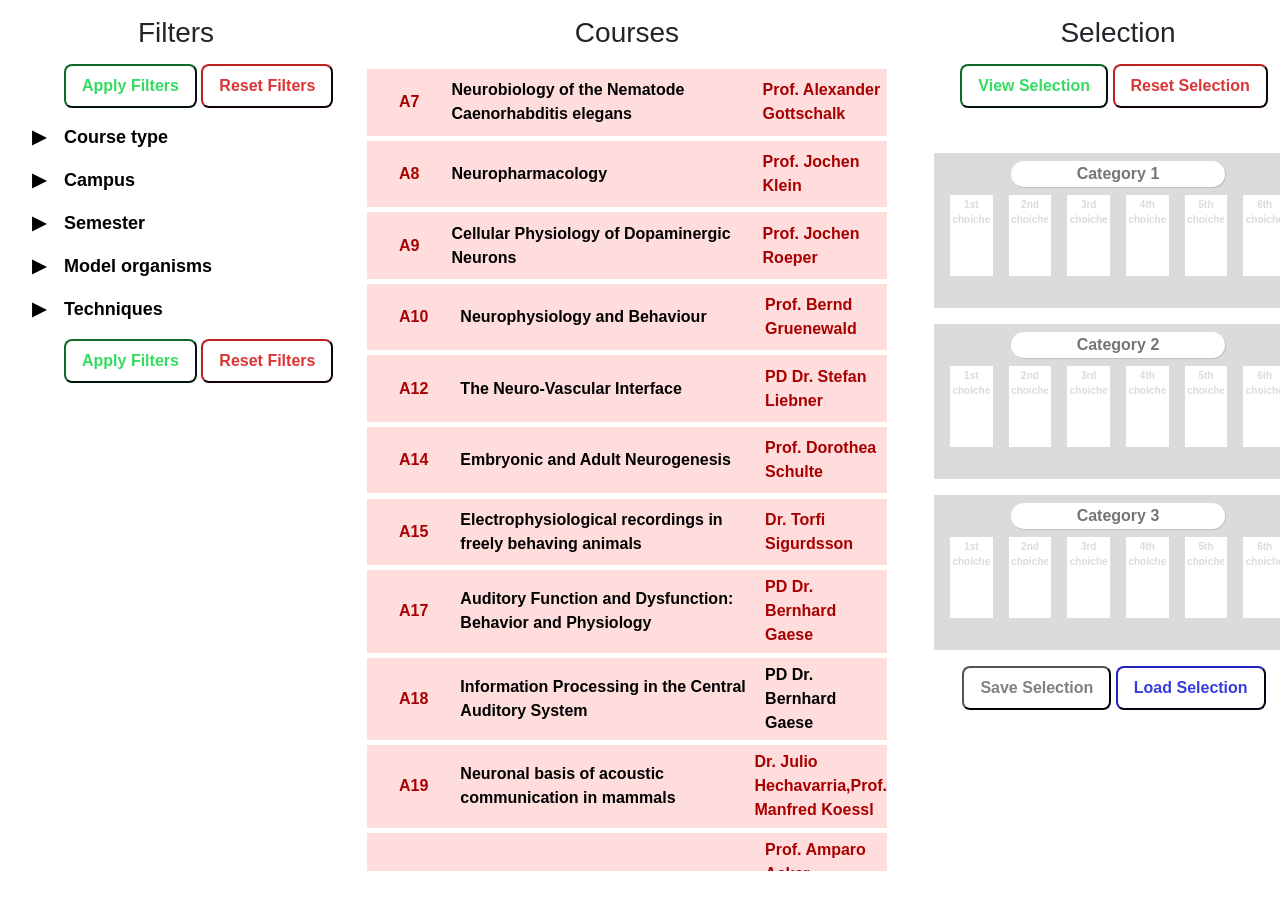
<file: index.html>
<html>
  <head>

  <!-- <meta name="viewport" content="width=device-width,initial-scale=1"> -->

    <title>Home</title>
    <link rel="stylesheet" href="style.css">


    <link rel="apple-touch-icon" sizes="57x57" href="favicon/apple-icon-57x57.png">
    <link rel="apple-touch-icon" sizes="60x60" href="favicon/apple-icon-60x60.png">
    <link rel="apple-touch-icon" sizes="72x72" href="favicon/apple-icon-72x72.png">
    <link rel="apple-touch-icon" sizes="76x76" href="favicon/apple-icon-76x76.png">
    <link rel="apple-touch-icon" sizes="114x114" href="favicon/apple-icon-114x114.png">
    <link rel="apple-touch-icon" sizes="120x120" href="favicon/apple-icon-120x120.png">
    <link rel="apple-touch-icon" sizes="144x144" href="favicon/apple-icon-144x144.png">
    <link rel="apple-touch-icon" sizes="152x152" href="favicon/apple-icon-152x152.png">
    <link rel="apple-touch-icon" sizes="180x180" href="favicon/apple-icon-180x180.png">
    <link rel="icon" type="image/png" sizes="192x192"  href="favicon/android-icon-192x192.png">
    <link rel="icon" type="image/png" sizes="32x32" href="favicon/favicon-32x32.png">
    <link rel="icon" type="image/png" sizes="96x96" href="favicon/favicon-96x96.png">
    <link rel="icon" type="image/png" sizes="16x16" href="favicon/favicon-16x16.png">
    <meta name="msapplication-TileColor" content="#ffffff">
    <meta name="msapplication-TileImage" content="favicon/ms-icon-144x144.png">
    <meta name="theme-color" content="#ffffff">
    <!-- <link rel="icon" type="image/png" href="favicon/favicon.ico"/> -->

    <!-- JQUERY -->
    <script src="https://ajax.googleapis.com/ajax/libs/jquery/3.5.1/jquery.min.js"></script>

    <!--BOOTSTRAP-->
    <link rel="stylesheet" href="https://stackpath.bootstrapcdn.com/bootstrap/4.4.1/css/bootstrap.min.css" integrity="sha384-Vkoo8x4CGsO3+Hhxv8T/Q5PaXtkKtu6ug5TOeNV6gBiFeWPGFN9MuhOf23Q9Ifjh" crossorigin="anonymous">
    <script src="https://cdn.jsdelivr.net/npm/popper.js@1.16.0/dist/umd/popper.min.js" integrity="sha384-Q6E9RHvbIyZFJoft+2mJbHaEWldlvI9IOYy5n3zV9zzTtmI3UksdQRVvoxMfooAo" crossorigin="anonymous"></script>
    <script src="https://stackpath.bootstrapcdn.com/bootstrap/4.4.1/js/bootstrap.min.js" integrity="sha384-wfSDF2E50Y2D1uUdj0O3uMBJnjuUD4Ih7YwaYd1iqfktj0Uod8GCExl3Og8ifwB6" crossorigin="anonymous"></script>

  </head>
  <body>

    <div class="main">

      <div class="filtertitle">
        <h3>Filters</h3>
      </div>
      <div class="coursestitle">
        <h3>Courses</h3>
      </div>
      <div class="semesterstitle">
        <h3>Selection</h3>
      </div>

      <div class="filters-div">
        <div class="buttons-div" id="buttons">

          <button type="button" name="apply" id="apply" onclick="filterList();"><span>Apply Filters</span></button>
          <button type="button" name="reset" id="reset" onclick="resetFilters();"><span>Reset Filters</span></button>
        </div>
        <div class="filter-div" id="cousetype-div">
          <p>
            <a onclick="toggleActive(this);" href="#typefilter" class="filter-title inactive" id="coursefiltertoggle" data-toggle="collapse">Course type</a>
          </p>
          <ul class="filter-list" id="course-type">

            <div class="collapse" id="typefilter">
              <li class="filter-option">
                <input type="checkbox" id="Basic" name="Basic" value="A">
                <label for="Basic">Basic</label>
              </li>
              <li class="filter-option">
                <input type="checkbox" id="Clinical" name="Clinical" value="B">
                <label for="Clinical">Clinical</label>
              </li>
              <li class="filter-option">
                <input type="checkbox" id="CognitiveComputational" name="CognitiveComputational" value="C">
                <label for="CognitiveComputational">Cognitive/Computational</label>
              </li>
              <li class="filter-option">
                <input type="checkbox" id="Applied" name="Applied" value="D">
                <label for="Applied">Applied</label>
              </li>
            </div>

          </ul>

        </div>
        <div class="filter-div" id="campus-div">
          <p>
            <a onclick="toggleActive(this);" href="#campusfilter" class="filter-title inactive" id="campusfiltertoggle" data-toggle="collapse">Campus</a>
          </p>
          <ul class="filter-list" id="campus-list">

            <div class="collapse" id="campusfilter">
              <li class="filter-option">
                <input type="checkbox" id="Riedberg" name="Riedberg" value="Riedberg">
                <label for="Riedberg">Riedberg</label>
              </li>
              <li class="filter-option">
                <input type="checkbox" id="Niederrad" name="Niederrad" value="Niederrad">
                <label for="Niederrad">Niederrad</label>
              </li>
              <li class="filter-option">
                <input type="checkbox" id="Westend" name="Westend" value="Westend">
                <label for="Westend">Westend</label>
              </li>
            </div>

          </ul>

        </div>
        <div class="filter-div" id="semester-div">
          <p>
            <a onclick="toggleActive(this);" href="#semesterfilter" class="filter-title inactive" id="semesterfiltertoggle" data-toggle="collapse">Semester</a>
            <!-- <input class="excbox" type="checkbox" id="AND" name="ANDswitch" value="off">
            <label for="ANDswitch" class="exclusive">Exclusive</label> -->
          </p>
          <ul class="filter-list" id="semester-list">

            <div class="collapse" id="semesterfilter">
              <li class="filter-option">
                <input type="checkbox" id="Winter" name="Winter" value="Winter">
                <label for="Winter">Winter only</label>
              </li>
              <li class="filter-option">
                <input type="checkbox" id="Summer" name="Summer" value="Summer">
                <label for="Summer">Summer only</label>
              </li>
              <li class="filter-option">
                <input type="checkbox" id="Both" name="Both" value="Both">
                <label for="Both">Winter & Summer</label>
              </li>
            </div>

          </ul>

        </div>
        <div class="filter-div" id="models-div">
            <a onclick="toggleActive(this);" href="#modfilter" class="filter-title inactive" id="modfiltertoggle" data-toggle="collapse">Model organisms</a>
          <ul class="filter-list" id="mod-list">

            <div class="collapse" id="modfilter">

            </div>

          </ul>
        </div>
        <div class="filter-div" id="techniques-div">
            <a onclick="toggleActive(this);" href="#techfilter" class="filter-title inactive" id="techfiltertoggle" data-toggle="collapse">Techniques</a>
          <ul class="filter-list" id="tech-list">

            <div class="collapse" id="techfilter">

            </div>

          </ul>
        </div>
        <div class="buttons-div" id="buttons">
          <button type="button" name="apply" id="apply" onclick="filterList(courses);"><span>Apply Filters</span></button>
          <button type="button" name="reset" id="reset" onclick="resetFilters();"><span>Reset Filters</span></button>
        </div>
      </div>
      <div class="courses-div">


      </div>
      <div class="semesters-div">
        <div class="semester-boxes">
          <div class="buttons-selection-div" id="winter1">
            <button class="viewsel" type="button" onclick="viewSel();">View Selection</button>
            <button class="resetsel" type="button" onclick="resetSel();">Reset Selection</button>
          </div>
          <div class="sem-box dropzone" id="winter2">
            <input type="text" class="category" placeholder="Category 1" >
            <div class="slots-div" id="winter2slots">
                <div class="slot" id="slot1">
                  1st choiche
                  <div class="slot-content">
                    <h3 class="choice" id="c1w2"></h3>
                  </div>
                </div>
                <div class="slot" id="slot2">
                  2nd choiche
                  <div class="slot-content">
                    <h3 class="choice" id="c2w2"></h3>
                  </div>
                </div>
                <div class="slot" id="slot3">
                  3rd choiche
                  <div class="slot-content">
                    <h3 class="choice" id="c3w2"></h3>
                  </div>
                </div>
                <div class="slot" id="slot4">
                  4th choiche
                  <div class="slot-content">
                    <h3 class="choice" id="c3w2"></h3>
                  </div>
                </div>
                <div class="slot" id="slot5">
                  5th choiche
                  <div class="slot-content">
                    <h3 class="choice" id="c3w2"></h3>
                  </div>
                </div>
                <div class="slot" id="slot6">
                  6th choiche
                  <div class="slot-content">
                    <h3 class="choice" id="c3w2"></h3>
                  </div>
                </div>
            </div>
          </div>
          <div class="sem-box dropzone" id="summer1">
            <input type="text" class="category" placeholder="Category 2" >
            <div class="slots-div" id="winter2slots">
                <div class="slot" id="slot1">
                  1st choiche
                  <div class="slot-content">
                    <h3 class="choice" id="c1w2"></h3>
                  </div>
                </div>
                <div class="slot" id="slot2">
                  2nd choiche
                  <div class="slot-content">
                    <h3 class="choice" id="c2w2"></h3>
                  </div>
                </div>
                <div class="slot" id="slot3">
                  3rd choiche
                  <div class="slot-content">
                    <h3 class="choice" id="c3w2"></h3>
                  </div>
                </div>
                <div class="slot" id="slot4">
                  4th choiche
                  <div class="slot-content">
                    <h3 class="choice" id="c3w2"></h3>
                  </div>
                </div>
                <div class="slot" id="slot5">
                  5th choiche
                  <div class="slot-content">
                    <h3 class="choice" id="c3w2"></h3>
                  </div>
                </div>
                <div class="slot" id="slot6">
                  6th choiche
                  <div class="slot-content">
                    <h3 class="choice" id="c3w2"></h3>
                  </div>
                </div>
            </div>
          </div>
          <div class="sem-box dropzone" id="summer2">
            <input type="text" class="category" placeholder="Category 3" >
            <div class="slots-div" id="winter2slots">
                <div class="slot" id="slot1">
                  1st choiche
                  <div class="slot-content">
                    <h3 class="choice" id="c1w2"></h3>
                  </div>
                </div>
                <div class="slot" id="slot2">
                  2nd choiche
                  <div class="slot-content">
                    <h3 class="choice" id="c2w2"></h3>
                  </div>
                </div>
                <div class="slot" id="slot3">
                  3rd choiche
                  <div class="slot-content">
                    <h3 class="choice" id="c3w2"></h3>
                  </div>
                </div>
                <div class="slot" id="slot4">
                  4th choiche
                  <div class="slot-content">
                    <h3 class="choice" id="c3w2"></h3>
                  </div>
                </div>
                <div class="slot" id="slot5">
                  5th choiche
                  <div class="slot-content">
                    <h3 class="choice" id="c3w2"></h3>
                  </div>
                </div>
                <div class="slot" id="slot6">
                  6th choiche
                  <div class="slot-content">
                    <h3 class="choice" id="c3w2"></h3>
                  </div>
                </div>
            </div>
          </div>
          <div class="loadsave-selection-div" id="loadsave">
            <button class="savesel" type="button" onclick="saveSel();">Save Selection</button>
            <button class="loadsel" type="button" onclick="loadFileFunction();">Load Selection</button>
          </div>
        </div>

      </div>
    </div>




    <div class="scripts">
      <script type="text/javascript "src="courses.json"></script>
      <script type="text/javascript "src="script.js"></script>
    </div>


  </body>
</html>
</file>
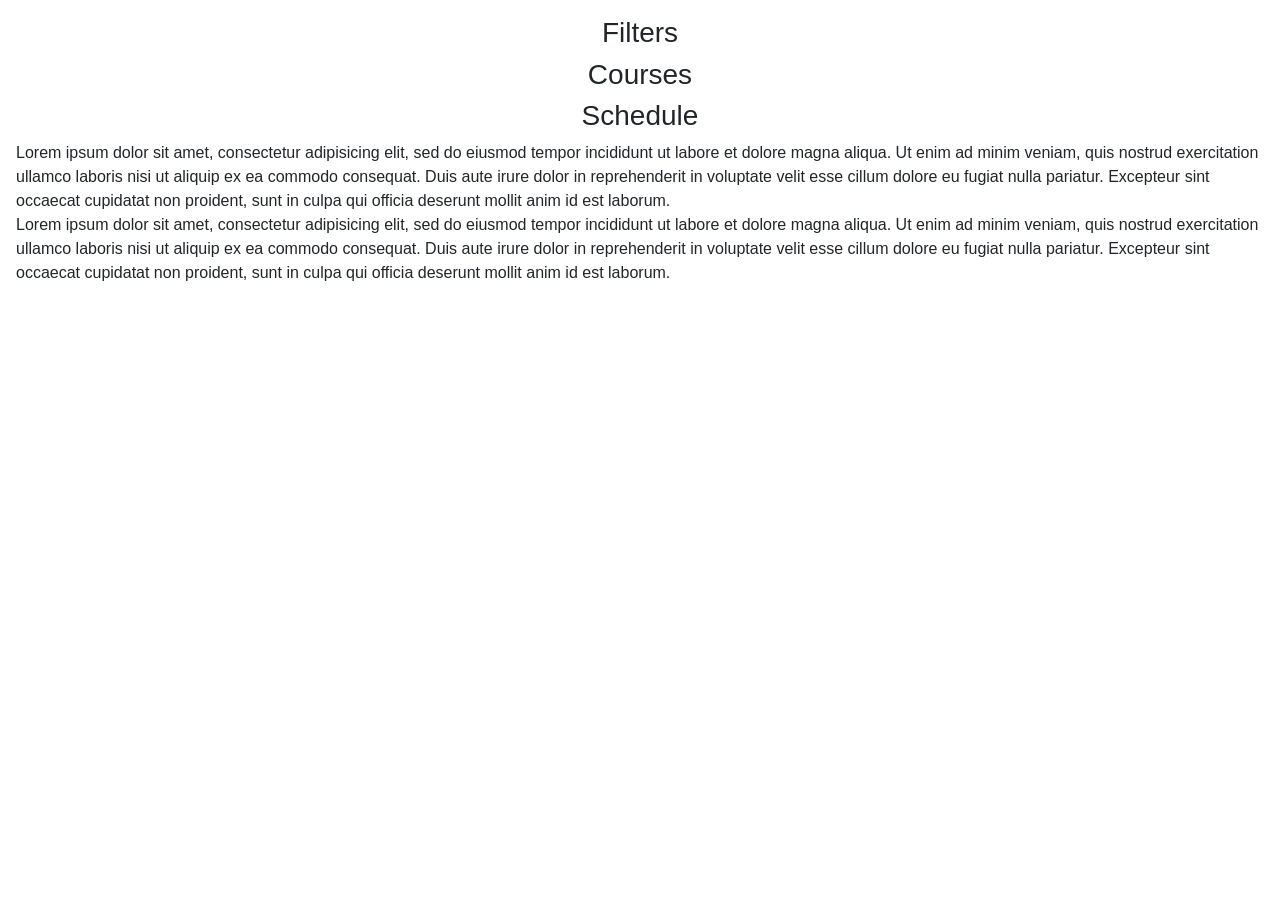
<file: home.html>
<html>
  <head>
    <link rel="stylesheet" href="style.css">

    <!-- JQUERY -->
    <script src="https://ajax.googleapis.com/ajax/libs/jquery/3.5.1/jquery.min.js"></script>

    <!--BOOTSTRAP-->
    <link rel="stylesheet" href="https://stackpath.bootstrapcdn.com/bootstrap/4.4.1/css/bootstrap.min.css" integrity="sha384-Vkoo8x4CGsO3+Hhxv8T/Q5PaXtkKtu6ug5TOeNV6gBiFeWPGFN9MuhOf23Q9Ifjh" crossorigin="anonymous">
    <script src="https://cdn.jsdelivr.net/npm/popper.js@1.16.0/dist/umd/popper.min.js" integrity="sha384-Q6E9RHvbIyZFJoft+2mJbHaEWldlvI9IOYy5n3zV9zzTtmI3UksdQRVvoxMfooAo" crossorigin="anonymous"></script>
    <script src="https://stackpath.bootstrapcdn.com/bootstrap/4.4.1/js/bootstrap.min.js" integrity="sha384-wfSDF2E50Y2D1uUdj0O3uMBJnjuUD4Ih7YwaYd1iqfktj0Uod8GCExl3Og8ifwB6" crossorigin="anonymous"></script>

  </head>
  <body>

    <div class="grid">

      <div class="filtertitle">
        <h3>Filters</h3>
      </div>
      <div class="coursestitle">
        <h3>Courses</h3>
      </div>
      <div class="coursestitle">
        <h3>Schedule</h3>
      </div>

      <div class="left">

        Lorem ipsum dolor sit amet, consectetur adipisicing elit, sed do eiusmod tempor incididunt ut labore et dolore magna aliqua. Ut enim ad minim veniam, quis nostrud exercitation ullamco laboris nisi ut aliquip ex ea commodo consequat. Duis aute irure dolor in reprehenderit in voluptate velit esse cillum dolore eu fugiat nulla pariatur. Excepteur sint occaecat cupidatat non proident, sunt in culpa qui officia deserunt mollit anim id est laborum.
      </div>
      <div class="middle">


      </div>
      <div class="right">

        Lorem ipsum dolor sit amet, consectetur adipisicing elit, sed do eiusmod tempor incididunt ut labore et dolore magna aliqua. Ut enim ad minim veniam, quis nostrud exercitation ullamco laboris nisi ut aliquip ex ea commodo consequat. Duis aute irure dolor in reprehenderit in voluptate velit esse cillum dolore eu fugiat nulla pariatur. Excepteur sint occaecat cupidatat non proident, sunt in culpa qui officia deserunt mollit anim id est laborum.
      </div>
    </div>


    <script src="script.js"></script>

  </body>
</html>
</file>
<file: style.css>
* {
  font-family: sans-serif;
  /* font-size: 13px; */
}

body {
  padding: 1em;
}

h3 {
  text-align: center;
}

ul {
  /* list-style-type: none; */
}

label {
  margin-left: 1em;
}

/* --------------------------------------------------------------------------- */
/* --------------------------       MAIN        ------------------------------ */
/* --------------------------------------------------------------------------- */


.main {
  display: grid;
  /* grid-template-columns: minmax(350px,1fr) minmax(500px,3fr) minmax(350px,1fr); */
  grid-template-columns: minmax(320px,1.1fr) minmax(550px,2fr) minmax(400px,1.23fr);
  grid-template-rows: 2em auto;
  grid-gap: 1em;
  height: 95vh;
}


/* --------------------------------------------------------------------------- */
/* --------------------------      FILTERS      ------------------------------ */
/* --------------------------------------------------------------------------- */


.filters-div {
  overflow: auto;
}

.filter-div {
  padding-left: 1em
}

.filter-title {
  font-weight: bold;
  font-size: 18;
  color:black;
  content: '\25B6';
  text-decoration: none;
}

.inactive::before {
  content: '\25B6';
  padding-right: 1em;
}

.active::before {
  content: '\25BC';
  padding-right: 1em;
}

.filter-title:hover {
  color: black;
  text-decoration: none;
  font-weight: 300;
}

.filter-list {
  list-style-type: none;
  padding: 0;
  margin-left: 0.2em;
}

.buttons-div {

  margin-left: 3em;
  margin-bottom: 1em;
}

#apply {
  border-radius: 8px;
  background-color: white;
  color: #35db61 ;
  border-width: 2.5px;
  border-color: 13692b;
  padding: .5em 1em;
  text-align: center;
  text-decoration: none;
  display: inline-block;
  font-size: 16px;
  font-weight: bold;
  transition-duration: 0.2s;
  outline: none;
}

#apply:hover {
  background-color: #13692b;
  color: white;
}

#apply:active {
  background-color: #35db61;
  transform: translateY(4px);
}

#reset {
  border-radius: 8px;
  background-color: white;
  /* #db3535; */
  color: #db3535;
  border-color: #691313;
  border-width: 2.5px;
  padding: .5em 1em;
  text-align: center;
  text-decoration: none;
  display: inline-block;
  font-size: 16px;
  font-weight: bold;
  transition-duration: .2s;
  outline: none;
}

#reset:hover {
  background-color: #691313;
  color:white;
}

#reset:active {
  background-color: #db3535;
  transform: translateY(4px);
}

.excbox {
  margin-left: 2em;
}


.exclusive {
  margin: 0;
}

/* --------------------------------------------------- */
/* ---------      SWITCH TOGGLE      ------------- */
/* --------------------------------------------------- */

.switch {
  position: relative;
  display: inline-block;
  width: 60px;
  height: 34px;
}

.switch input {
  opacity: 0;
  width: 0;
  height: 0;
}

.slider {
  position: absolute;
  cursor: pointer;
  top: 0;
  left: 0;
  right: 0;
  bottom: 0;
  background-color: #ccc;
  -webkit-transition: .4s;
  transition: .4s;
}

.slider:before {
  position: absolute;
  content: "";
  height: 26px;
  width: 26px;
  left: 4px;
  bottom: 4px;
  background-color: white;
  -webkit-transition: .4s;
  transition: .4s;
}

input:checked + .slider {
  background-color: #2196F3;
}

input:focus + .slider {
  box-shadow: 0 0 1px #2196F3;
}

input:checked + .slider:before {
  -webkit-transform: translateX(26px);
  -ms-transform: translateX(26px);
  transform: translateX(26px);
}

/* Rounded sliders */
.slider.round {
  border-radius: 34px;
}

.slider.round:before {
  border-radius: 50%;
}

.switchdesc {
  font-size: 18;
  position: relative;
  margin-left: 4em;
}

/* --------------------------------------------------------------------------- */
/* --------------------------      COURSES      ------------------------------ */
/* --------------------------------------------------------------------------- */

.courses-div {
  overflow:auto;
}

.container {
  margin: 0 5% 0 5%;
}

.course {
  font-weight: bold;
  margin-top: 1%;
  padding: 1% 0 1% 0;
  /* height: 12vh; */
  display: grid;
  grid-template-columns: 1fr 5fr 2fr;
  background-color: dbdbdb;
  align-items: center;
}

.code {
  text-align: center;
  vertical-align: center;
  margin-left: 1em;
  margin-right: 1em;
  padding: 1em;
  color: black;
}

.code:hover {
  background-color: white;
  cursor: grab;
}

.code:active {
  cursor: grabbing;
  border: solid;

}

.prof {
  color: black;
}

.showdesc {
  color: black;
  font-weight: bold;
  text-align: center;
}

.showdesc:hover {
  color: black;
  font-weight: bold;
    text-align: center;
}


/* --------------------------------------------------- */
/* ---------      FRONT DESCRIPTION      ------------- */
/* --------------------------------------------------- */

.description{
  background-color: #f2f2f2;
  margin: 0 2% 0 2%;
  padding: 1em;

  display: grid;
  grid-template-columns: 50% 50%;
  grid-template-rows: 1fr minmax(40%,auto) repeat(4,minmax(10%,auto)) 1fr;
}

.desctitle {
  text-align: center;
  font-weight: bold;
}

.desctitles {
  padding-right: 1em;
  text-align: right;
  font-weight: bold;
}

.desclink {
  text-align: center;
}

/* --------------------------------------------------- */
/* ----------      BACK DESCRIPTION      ------------- */
/* --------------------------------------------------- */

.full-description {
  background-color: #f2f2f2;
  margin: 0 2% 0 2%;
  padding: 1em;

  display: grid;
  grid-gap: 1em;
}

.fulldesc-title {
  font-weight: bold;
}


/* --------------------------------------------------------------------------- */
/* --------------------------      SCHEDULE      ----------------------------- */
/* --------------------------------------------------------------------------- */


.semesters-div {
  display: grid;
  overflow: auto;
}

.sem-box {
  margin: 0.5em 1em 1em 1em;
  padding: 0.5em 1em 1em 1em;
  text-align: center;

  justify-content: center;
  align-items: center;

  font-weight: bold;
  background-color: #dbdbdb;
  /* width: 90vh;
  height: 22vh; */
  /* box-shadow: 0 1px 6px rgba(0, 0, 0, 0.12), 0 1px 4px rgba(0, 0, 0, 0.24); */
}

.buttons-selection-div{
  margin: 0 1em 0 1em;
  padding: 0 1em 0 1em;
  text-align: center;

  font-weight: bold;
  color: #c9c9c9;
  width: 90%;
  height: 10%;
}



.viewsel {
  border-radius: 8px;
  background-color: white;
  color: #35db61 ;
  border-width: 2.5px;
  border-color: 13692b;
  padding: .5em 1em;
  text-align: center;
  text-decoration: none;
  display: inline-block;
  font-size: 16px;
  font-weight: bold;
  transition-duration: 0.2s;
  outline: none;
}

.viewsel:hover {
  background-color: #13692b;
  color: white;
}

.viewsel:active {
  background-color: #35db61;
  transform: translateY(4px);
}


.resetsel {
  border-radius: 8px;
  background-color: white;
  /* #db3535; */
  color: #db3535;
  border-color: #691313;
  border-width: 2.5px;
  padding: .5em 1em;
  text-align: center;
  text-decoration: none;
  display: inline-block;
  font-size: 16px;
  font-weight: bold;
  transition-duration: .2s;
  outline: none;
}

.resetsel:hover {
  background-color: #691313;
  color:white;
}

.resetsel:active {
  background-color: #db3535;
  transform: translateY(4px);
}




.diocane {
  font-weight: normal;
  text-align: left;
}



.slots-div {
  margin-top: 0.5em;
  display: grid;
  grid-template-columns: repeat(6,1fr);
  grid-template-rows: 9vh 1fr;
  grid-gap: 1em;
}


.slot {
  padding-top: 0.25em;
  background-color: white;
  color: #dbdbdb;
  font-weight:bold;
  font-size: 10px;
  /* flex-direction: column; */
  /* box-shadow: 0 6px 6px rgba(0, 0, 0, 0.12), 0 1px 4px rgba(0, 0, 0, 0.24); */

}

.slot-content {
  font-weight: normal;
  color: black;
}

.filled {
  font-size: 26px;
  font-weight: bold;
}

.filled:hover {
  cursor: pointer;
  box-shadow: 2px 2px 2px rgba(150, 0, 0, 0.9), 0 1px 4px rgba(0, 0, 0, 0.24);
  border: solid;
  border-color: red;
}

.over {
  /* background-color: gray;
  color:white; */
  box-shadow: 2px 2px 2px rgba(0, 0, 0, 0.12), 0 1px 4px rgba(0, 0, 0, 0.24);

}


.category {
  text-align: center;
  font-weight: bold;
  border: none;
  border-radius: 25px;
  box-shadow: 1px 1px 1px rgba(0,0,0,0.12);
}


.savesel {
  border-radius: 8px;
  background-color: white;
  color: gray ;
  border-width: 2.5px;
  border-color: black;
  padding: .5em 1em;
  text-align: center;
  text-decoration: none;
  display: inline-block;
  font-size: 16px;
  font-weight: bold;
  transition-duration: 0.2s;
  outline: none;
}

.savesel:hover {
  background-color: black;
  color: white;
}

.savesel:active {
  background-color: #bfbfbf;
  transform: translateY(4px);
}


.loadsel {
  border-radius: 8px;
  background-color: white;
  /* #db3535; */
  color: #353ddb;
  border-color: #131469;
  border-width: 2.5px;
  padding: .5em 1em;
  text-align: center;
  text-decoration: none;
  display: inline-block;
  font-size: 16px;
  font-weight: bold;
  transition-duration: .2s;
  outline: none;
}

.loadsel:hover {
  background-color: #131469;
  color:white;
}

.loadsel:active {
  background-color: #353ddb;
  transform: translateY(4px);
}

.loadsave-selection-div {
  margin: 0 1em 0 1em;
  padding: 0 1em 0 1em;
  text-align: center;

  font-weight: bold;
  color: #c9c9c9;
  width: 90%;
  height: 10%;
}
</file>
